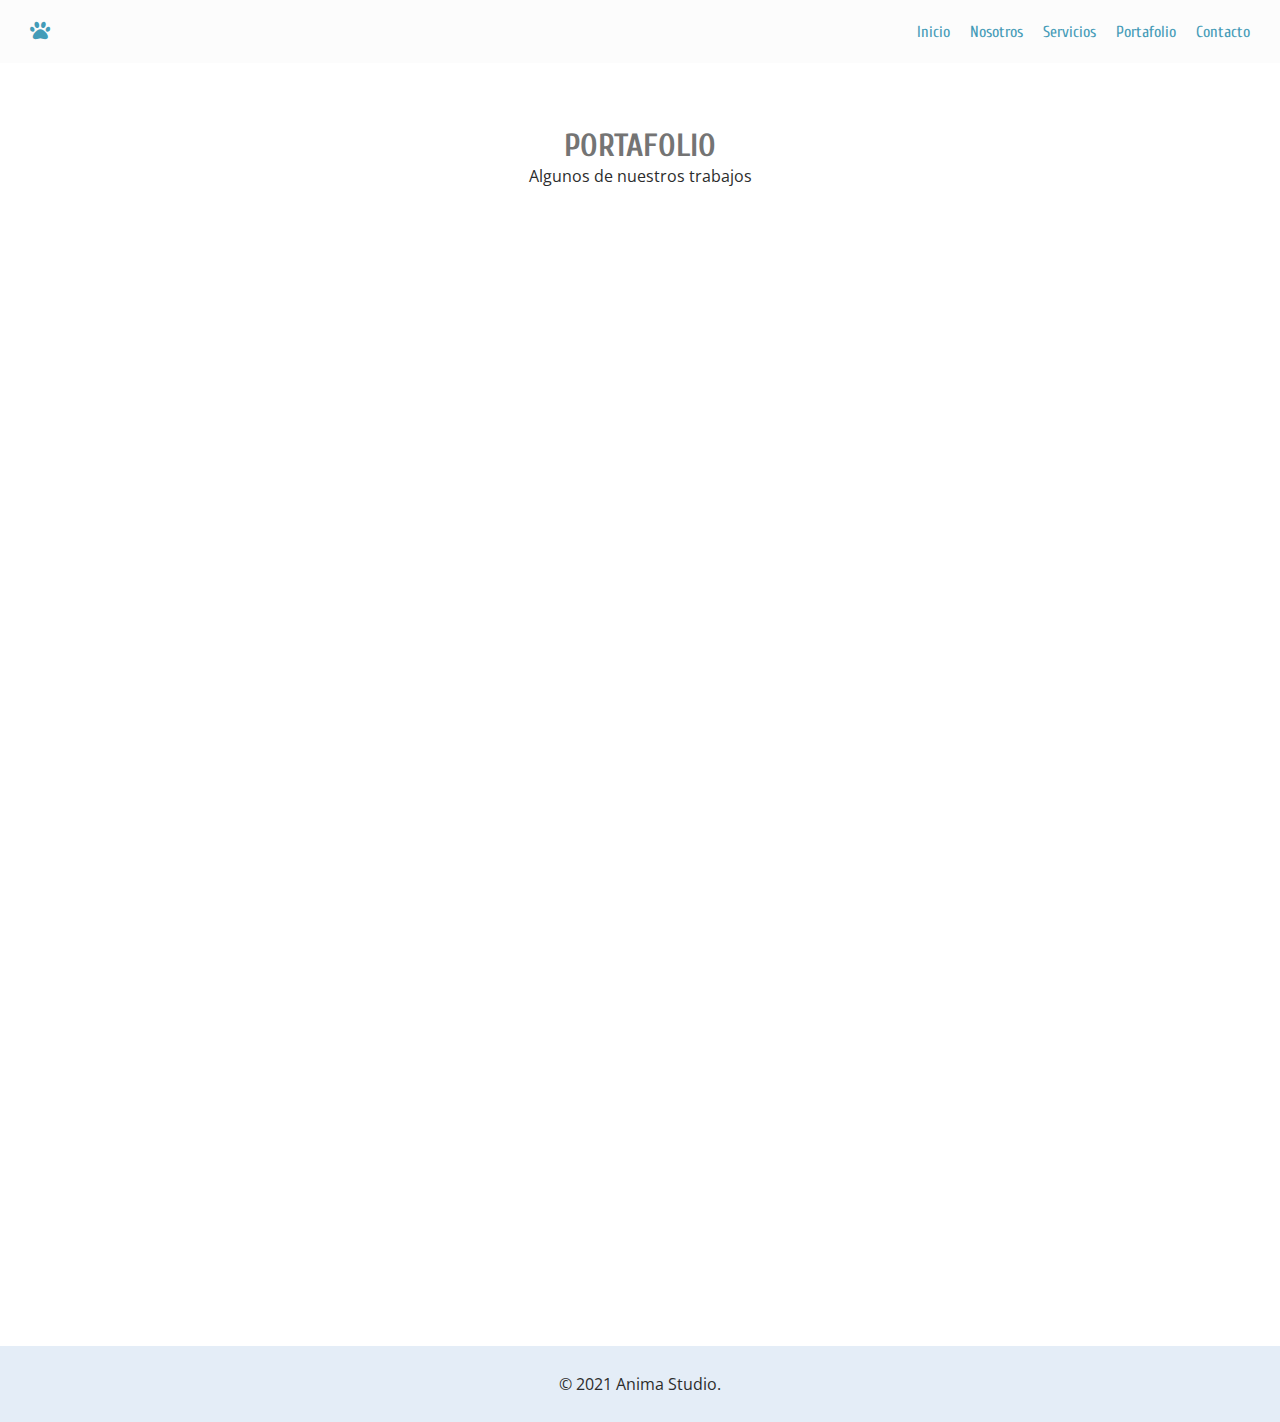
<file: Portafolio.html>
<!DOCTYPE html>
<html lang="en">

<head>
    <meta charset="UTF-8">
    <meta http-equiv="X-UA-Compatible" content="IE=edge">
    <meta name="viewport" content="width=device-width, initial-scale=1.0">
    <link rel="stylesheet" href="css/styles.css">
    <link href="https://fonts.googleapis.com/css2?family=Cuprum:wght@500&family=Open+Sans&family=Staatliches&display=swap" rel="stylesheet">
    <link rel="stylesheet" href="https://cdnjs.cloudflare.com/ajax/libs/font-awesome/5.9.0/css/all.min.css">    
    <title>Portafolio</title>
</head>

<body>
    <header>
        <nav>
            <ul class="menu">
              <li class="logo"><a href="index.html"><i class="fas fa-paw"></i></a></li>
              <li class="item"><a href="index.html">Inicio</a></li>
              <li class="item"><a href="Nosotros.html">Nosotros</a></li>
              <li class="item"><a href="Servicios.html">Servicios</a></li>
              <li class="item"><a href="Portafolio.html">Portafolio</a></li>
              <li class="item"><a href="Contacto.html">Contacto</a></li>
              <li class="toggle"><a href="#"><i class="fas fa-bars"></i></a></li>
            </ul>
          </nav>
    </header>
    <h2 class="titulo-pagina">PORTAFOLIO</h2>
    <p class="subtitulo-pagina">Algunos de nuestros trabajos</p>

    <div class="grid-container">
        <div class="grid-item tall" style="background-image: url('https://images.unsplash.com/photo-1617791116959-f09c8987a947?ixid=MnwxMjA3fDB8MHxwaG90by1wYWdlfHx8fGVufDB8fHx8&ixlib=rb-1.2.1&auto=format&fit=crop&w=1559&q=80')"></div>
        <div class="grid-item" style="
                background-image: url('https://images.unsplash.com/photo-1618172193763-c511deb635ca?ixid=MnwxMjA3fDB8MHxwaG90by1wYWdlfHx8fGVufDB8fHx8&ixlib=rb-1.2.1&auto=format&fit=crop&w=1559&q=80');
              "></div>
      
        <div class="grid-item wide" style="
                background-image: url('https://images.unsplash.com/photo-1618004912476-29818d81ae2e?ixlib=rb-1.2.1&ixid=MnwxMjA3fDB8MHxwaG90by1wYWdlfHx8fGVufDB8fHx8&auto=format&fit=crop&w=659&q=80');
              "></div>
        <div class="grid-item" style="
                background-image: url('https://images.unsplash.com/photo-1618172842918-3eabce30c912?ixid=MnwxMjA3fDB8MHxwaG90by1wYWdlfHx8fGVufDB8fHx8&ixlib=rb-1.2.1&auto=format&fit=crop&w=659&q=80');
              "></div>
        <div class="grid-item" style="
                background-image: url('https://images.unsplash.com/photo-1607296393394-6e25d0fc15cc?ixid=MnwxMjA3fDB8MHxwaG90by1wYWdlfHx8fGVufDB8fHx8&ixlib=rb-1.2.1&auto=format&fit=crop&w=964&q=80');
              "></div>
        <div class="grid-item" style="
                background-image: url('https://images.unsplash.com/photo-1583365978529-042d9f46dccc?ixid=MnwxMjA3fDB8MHxwaG90by1wYWdlfHx8fGVufDB8fHx8&ixlib=rb-1.2.1&auto=format&fit=crop&w=750&q=80');
              "></div>
        <div class="grid-item" style="
                background-image: url('https://images.unsplash.com/photo-1593501590743-ac451d2f6d35?ixid=MnwxMjA3fDB8MHxwaG90by1wYWdlfHx8fGVufDB8fHx8&ixlib=rb-1.2.1&auto=format&fit=crop&w=750&q=80');
              "></div>
        <div class="grid-item" style="background-image: url('https://images.unsplash.com/photo-1518732714860-b62714ce0c59?ixlib=rb-1.2.1&ixid=MnwxMjA3fDB8MHxwaG90by1wYWdlfHx8fGVufDB8fHx8&auto=format&fit=crop&w=750&q=80')"></div>
        <div class="grid-item tall wide" style="
                background-image: url('https://images.unsplash.com/photo-1616266185944-dd37f0a2204f?ixid=MnwxMjA3fDB8MHxwaG90by1wYWdlfHx8fGVufDB8fHx8&ixlib=rb-1.2.1&auto=format&fit=crop&w=1500&q=80');
              "></div>
        <div class="grid-item" style="
                background-image: url('https://images.unsplash.com/photo-1618172193763-c511deb635ca?ixid=MnwxMjA3fDB8MHxwaG90by1wYWdlfHx8fGVufDB8fHx8&ixlib=rb-1.2.1&auto=format&fit=crop&w=1559&q=80');
              "></div>
        <div class="grid-item" style="
                background-image: url('https://images.unsplash.com/photo-1611264327630-8090373c8cef?ixid=MnwxMjA3fDB8MHxwaG90by1wYWdlfHx8fGVufDB8fHx8&ixlib=rb-1.2.1&auto=format&fit=crop&w=282&q=80');
              "></div>
        <div class="grid-item" style="
                background-image: url('https://images.unsplash.com/photo-1618176728882-61e7b2e4b656?ixid=MnwxMjA3fDB8MHxwaG90by1wYWdlfHx8fGVufDB8fHx8&ixlib=rb-1.2.1&auto=format&fit=crop&w=1534&q=80');
              "></div>
        <div class="grid-item" style="
                background-image: url('https://images.unsplash.com/photo-1591454843640-8b81f8dbc382?ixid=MnwxMjA3fDB8MHxwaG90by1wYWdlfHx8fGVufDB8fHx8&ixlib=rb-1.2.1&auto=format&fit=crop&w=500&q=80');
              "></div>
        <div class="grid-item" style="
                background-image: url('https://images.unsplash.com/photo-1597306957805-4cca0752eb31?ixid=MnwxMjA3fDB8MHxwaG90by1wYWdlfHx8fGVufDB8fHx8&ixlib=rb-1.2.1&auto=format&fit=crop&w=750&q=80');
              "></div>
        <div class="grid-item" style="
                background-image: url('https://images.unsplash.com/photo-1618004912476-29818d81ae2e?ixlib=rb-1.2.1&ixid=MnwxMjA3fDB8MHxwaG90by1wYWdlfHx8fGVufDB8fHx8&auto=format&fit=crop&w=659&q=80');
              "></div>
      </div>



    <footer>
        <p>© 2021 Anima Studio.</p>
    </footer>


    <!-- jQuery Menu -->
    <script src="https://cdnjs.cloudflare.com/ajax/libs/jquery/3.4.1/jquery.min.js"></script>
    <script>
        $(function() {
        $(".toggle").on("click", function() {
            if ($(".item").hasClass("active")) {
                $(".item").removeClass("active");
                $(this).find("a").html("<i class='fas fa-bars'></i>");
            } else {
                $(".item").addClass("active");
                $(this).find("a").html("<i class='fas fa-times'></i>");
            }
        });
    });
    </script>



</body>
</htm>
</file>
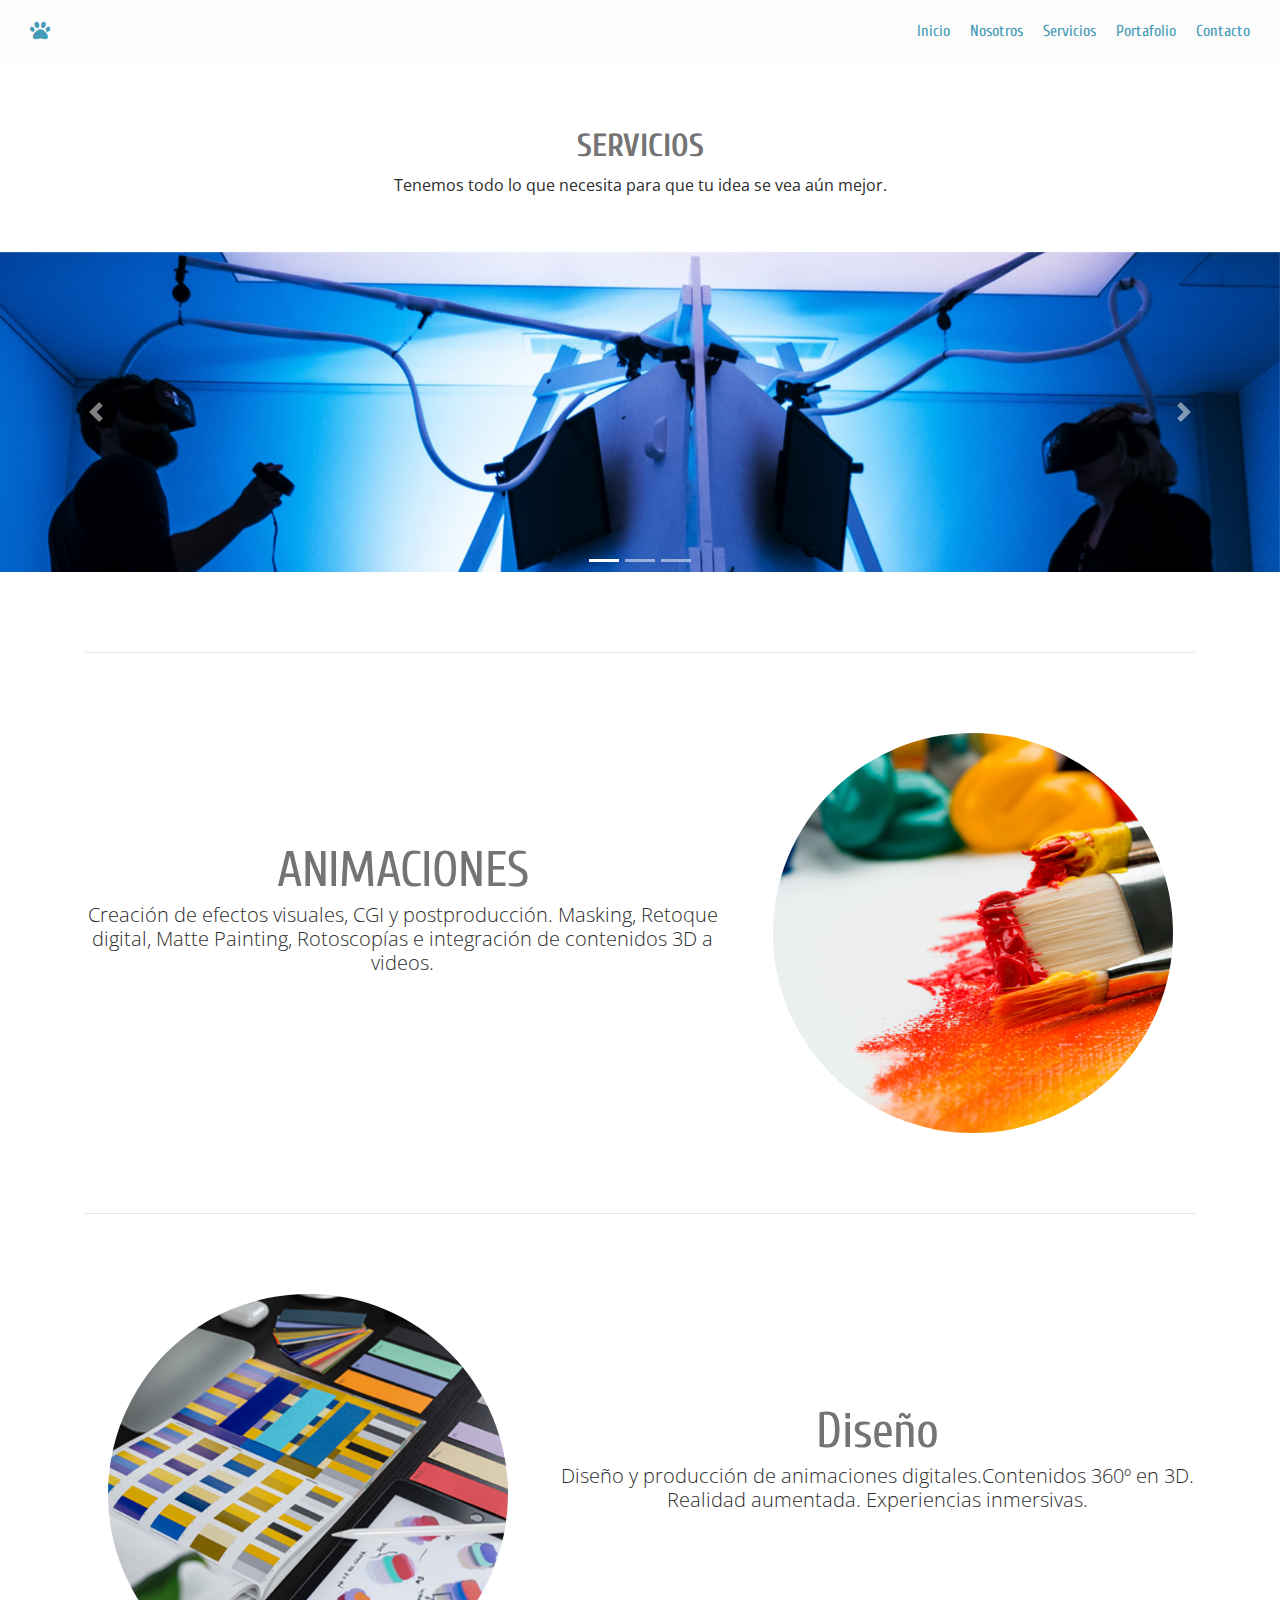
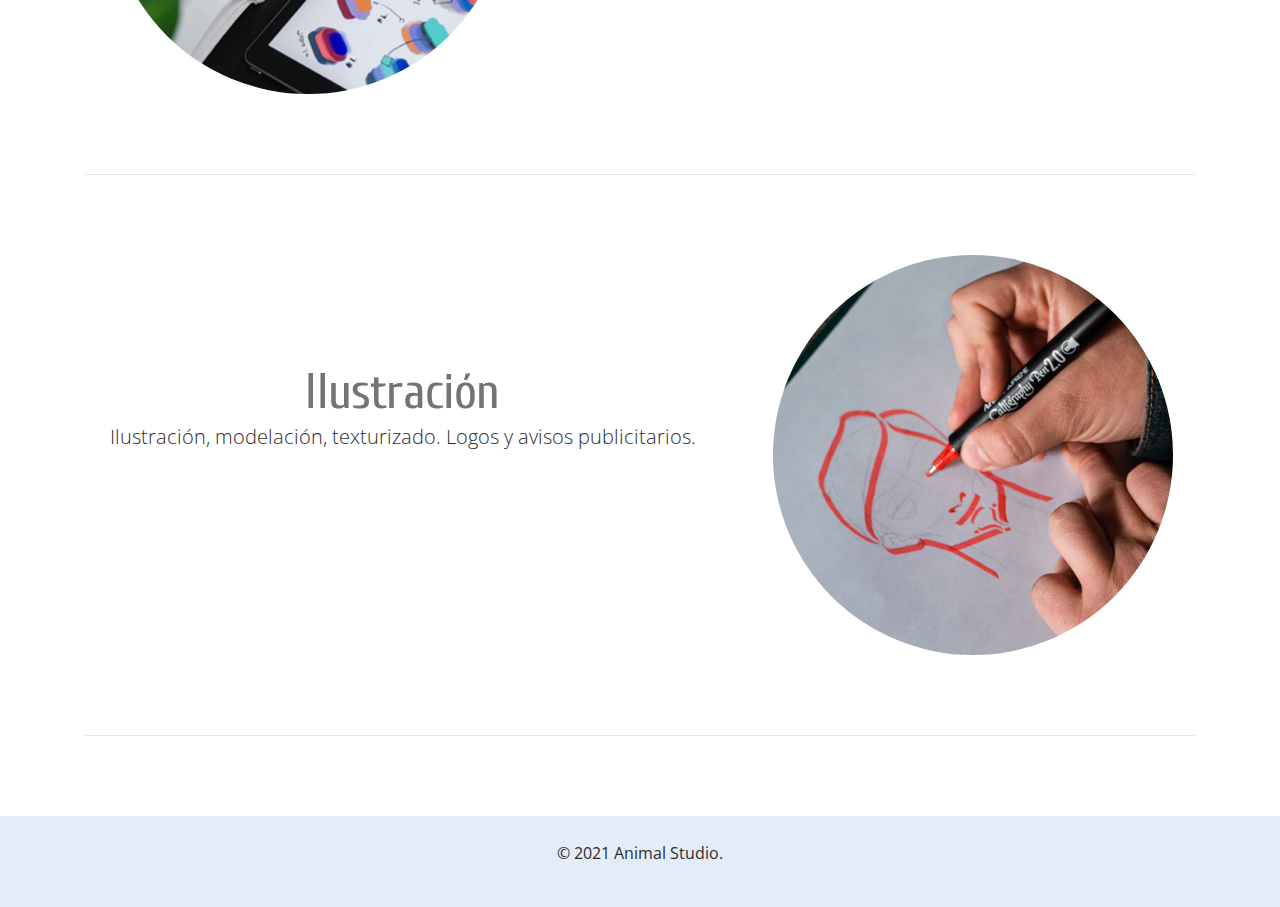
<file: Servicios.html>
<!DOCTYPE html>
<html lang="en">

<head>
    <meta charset="UTF-8">
    <meta http-equiv="X-UA-Compatible" content="IE=edge">
    <meta name="viewport" content="width=device-width, initial-scale=1.0">
    <link rel="stylesheet" href="css/styles.css">
    <link href="https://fonts.googleapis.com/css2?family=Cuprum:wght@500&family=Open+Sans&family=Staatliches&display=swap" rel="stylesheet">
    <link rel="stylesheet" href="https://cdnjs.cloudflare.com/ajax/libs/font-awesome/5.9.0/css/all.min.css">    
    <link rel="stylesheet" href="css/bootstrap.css">
    <link rel="stylesheet" href="css/carousel.css">
    <title>Servicios</title>

</head>

<body>
    <header>
        <nav>
            <ul class="menu">
              <li class="logo"><a href="index.html"><i class="fas fa-paw"></i></a></li>
              <li class="item"><a href="index.html">Inicio</a></li>
              <li class="item"><a href="Nosotros.html">Nosotros</a></li>
              <li class="item"><a href="Servicios.html">Servicios</a></li>
              <li class="item"><a href="Portafolio.html">Portafolio</a></li>
              <li class="item"><a href="Contacto.html">Contacto</a></li>
              <li class="toggle"><a href="#"><i class="fas fa-bars"></i></a></li>
            </ul>
          </nav>
    </header>
    <h2 class="titulo-pagina"> SERVICIOS </h2>
    <p class="subtitulo-pagina">Tenemos todo lo que necesita para que tu idea se vea aún mejor.</p>

<!-- CAROUSEL -->
    <div id="carouselExampleIndicators" class="carousel slide" data-ride="carousel">
        <ol class="carousel-indicators">
          <li data-target="#carouselExampleIndicators" data-slide-to="0" class="active"></li>
          <li data-target="#carouselExampleIndicators" data-slide-to="1"></li>
          <li data-target="#carouselExampleIndicators" data-slide-to="2"></li>
        </ol>
        <div class="carousel-inner">
          <div class="carousel-item active">
            <img src="imagenes/carousel-1.png" class="d-block w-100" alt="estudio-grabacion">
          </div>
          <div class="carousel-item">
            <img src="imagenes/carousel-2.png" class="d-block w-100" alt="estudio-edicion">
          </div>
          <div class="carousel-item">
            <img src="imagenes/carousel-3.png" class="d-block w-100" alt="estudio-fotografia">
          </div>
        </div>
        <a class="carousel-control-prev" href="#carouselExampleIndicators" role="button" data-slide="prev">
          <span class="carousel-control-prev-icon" aria-hidden="true"></span>
          <span class="sr-only">Previous</span>
        </a>
        <a class="carousel-control-next" href="#carouselExampleIndicators" role="button" data-slide="next">
          <span class="carousel-control-next-icon" aria-hidden="true"></span>
          <span class="sr-only">Next</span>
        </a>
      </div>


        <!-- START THE FEATURETTES -->

      <div class="container marketing"> 
        <hr class="featurette-divider">
    
        <div class="row featurette">
          <div class="col-md-7 text-center">
            <h2 class="featurette-heading">ANIMACIONES</h2>
            <p class="lead">Creación de efectos visuales, CGI y postproducción.
              Masking, Retoque digital, Matte Painting, Rotoscopías e integración de contenidos 3D a videos.</p>

        </div>
          <div class="col-md-5 text-center">
              <img class="img-servicios" src="imagenes/500-1.png" alt="">  
          </div>
        </div>
    
        <hr class="featurette-divider">
    
        <div class="row featurette">
          <div class="col-md-7 order-md-2 text-center">
            <h2 class="featurette-heading">Diseño</h2>
            <p class="lead">Diseño y producción de animaciones digitales.Contenidos 360º en 3D.
              Realidad aumentada.
              Experiencias inmersivas.</p>
          </div>
          <div class="col-md-5 order-md-1 text-center">
            <img class="img-servicios"src="imagenes/500-2.png" alt="">  
    
          </div>
        </div>
    
        <hr class="featurette-divider">
    
        <div class="row featurette">
          <div class="col-md-7 text-center">
            <h2 class="featurette-heading">Ilustración</h2>
            <p class="lead">Ilustración, modelación, texturizado. Logos y avisos publicitarios.</p>
 
          </div>
          <div class="col-md-5 text-center">
            <img class="img-servicios" src="imagenes/500-3.png" alt="">  
    
          </div>
        </div>
    
        <hr class="featurette-divider">   
      </div>


    <footer>
        <p>© 2021 Animal Studio.</p>
    </footer>








    <!-- jQuery Menu -->
    <script src="https://cdnjs.cloudflare.com/ajax/libs/jquery/3.4.1/jquery.min.js"></script>
    <script>
        $(function() {
        $(".toggle").on("click", function() {
            if ($(".item").hasClass("active")) {
                $(".item").removeClass("active");
                $(this).find("a").html("<i class='fas fa-bars'></i>");
            } else {
                $(".item").addClass("active");
                $(this).find("a").html("<i class='fas fa-times'></i>");
            }
        });
    });
    </script>

    <!-- Bootstrap -->
    <script src="https://code.jquery.com/jquery-3.5.1.slim.min.js" integrity="sha384-DfXdz2htPH0lsSSs5nCTpuj/zy4C+OGpamoFVy38MVBnE+IbbVYUew+OrCXaRkfj" crossorigin="anonymous"></script>
    <script src="https://cdn.jsdelivr.net/npm/@popperjs/core@2.9.2/dist/umd/popper.min.js" integrity="sha384-IQsoLXl5PILFhosVNubq5LC7Qb9DXgDA9i+tQ8Zj3iwWAwPtgFTxbJ8NT4GN1R8p" crossorigin="anonymous"></script>
    <script src="https://cdn.jsdelivr.net/npm/bootstrap@5.0.0/dist/js/bootstrap.min.js" integrity="sha384-lpyLfhYuitXl2zRZ5Bn2fqnhNAKOAaM/0Kr9laMspuaMiZfGmfwRNFh8HlMy49eQ" crossorigin="anonymous"></script>
</body>
</html>
</file>
<file: css/styles.css>
/*COLORES*/
/*FONTS*/
* {
  -webkit-box-sizing: border-box;
          box-sizing: border-box;
  padding: 0;
  margin: 0;
}

body {
  background: #fff;
}

h1 {
  color: #2b2b2b;
  font-family: Staatliches;
  font-size: 5rem;
  padding-left: 1rem;
  text-align: left;
}

h2 {
  color: #747474;
  font-family: Cuprum;
  font-size: 2rem;
  text-align: left;
}

h3, h4, h5, h6 {
  color: #2c2c2c;
  font-family: Cuprum;
}

p {
  color: #2c2c2c;
  font-family: Open sans;
  font-size: 16px;
  line-height: 1.5rem;
}

a {
  text-decoration: none;
}

/***----------NAVBAR----------***/
header {
  position: -webkit-sticky;
  position: sticky;
  top: 0px;
  z-index: 15;
}

nav {
  background: #fcfcfc;
  font-family: Cuprum;
  padding: 5px 20px;
  opacity: 0.8;
}

ul {
  list-style-type: none;
}

a {
  color: #1384a7;
  text-decoration: none;
}

a:hover {
  text-decoration: underline;
  color: #8cbddf;
}

.logo a:hover {
  text-decoration: none;
}

.menu li {
  font-size: 1rem;
  padding: 15px 5px;
  white-space: nowrap;
}

.logo a, .toggle a {
  font-size: 20px;
}

/* Mobile menu */
.menu {
  display: -webkit-box;
  display: -ms-flexbox;
  display: flex;
  -ms-flex-wrap: wrap;
      flex-wrap: wrap;
  -webkit-box-pack: justify;
      -ms-flex-pack: justify;
          justify-content: space-between;
  -webkit-box-align: center;
      -ms-flex-align: center;
          align-items: center;
}

.toggle {
  -webkit-box-ordinal-group: 2;
      -ms-flex-order: 1;
          order: 1;
}

.item.button {
  -webkit-box-ordinal-group: 3;
      -ms-flex-order: 2;
          order: 2;
}

.item {
  width: 100%;
  text-align: center;
  -webkit-box-ordinal-group: 4;
      -ms-flex-order: 3;
          order: 3;
  display: none;
}

.item.active {
  display: block;
}

/* Tablet menu */
@media all and (min-width: 600px) {
  .menu {
    -webkit-box-pack: center;
        -ms-flex-pack: center;
            justify-content: center;
  }
  .logo {
    -webkit-box-flex: 1;
        -ms-flex: 1;
            flex: 1;
  }
  .toggle {
    -webkit-box-flex: 1;
        -ms-flex: 1;
            flex: 1;
    text-align: right;
    -webkit-box-ordinal-group: 3;
        -ms-flex-order: 2;
            order: 2;
  }
}

/* Desktop menu */
@media all and (min-width: 900px) {
  .item {
    display: block;
    width: auto;
  }
  .toggle {
    display: none;
  }
  .logo {
    -webkit-box-ordinal-group: 1;
        -ms-flex-order: 0;
            order: 0;
  }
  .item {
    -webkit-box-ordinal-group: 2;
        -ms-flex-order: 1;
            order: 1;
  }
  .menu li {
    padding: 15px 10px;
  }
}

/***---------SECCION 1---------***/
.Seccion1__row {
  height: 100vh;
  background: url(https://images.unsplash.com/photo-1516638022313-53fa45a84c7f?ixid=MXwxMjA3fDB8MHxwaG90by1wYWdlfHx8fGVufDB8fHw%3D&ixlib=rb-1.2.1&auto=format&fit=crop&w=1500&q=80);
  background-size: cover;
  background-position: center;
  background-repeat: no-repeat;
}

/***---------SECCION 2---------***/
.Seccion2__row {
  padding: 5% 10%;
  display: -webkit-box;
  display: -ms-flexbox;
  display: flex;
}

.Seccion2__row__column1 {
  padding: 2em 1em;
  text-align: center;
  width: calc(50% - 10px);
  margin-right: 20px;
}

.Seccion2__row__column1--img {
  border-radius: 2px;
  width: 30vw;
  margin: 2%;
}

.Seccion2__row__column1--img:hover {
  opacity: 0.8;
  -webkit-filter: grayscale(0.1);
          filter: grayscale(0.1);
}

.Seccion2__row__column2 {
  padding: 2em 1em;
  text-align: center;
  width: calc(50% - 10px);
}

/*Media queries*/
@media screen and (max-width: 1000px) {
  .Seccion2__row {
    padding: 5% 10%;
    -webkit-box-orient: vertical;
    -webkit-box-direction: normal;
        -ms-flex-direction: column;
            flex-direction: column;
  }
  .Seccion2__row__column1,
  .Seccion2__row__column2 {
    width: 100%;
  }
  .Seccion2__row__column1--img {
    width: 95%;
    margin: 2%;
  }
}

/***---------SECCION 3---------***/
#Seccion3 {
  text-align: center;
  background-color: #b8c6db;
  background-image: -webkit-gradient(linear, left top, right top, from(#b8c6db), color-stop(74%, #f5f7fa));
  background-image: linear-gradient(90deg, #b8c6db 0%, #f5f7fa 74%);
  padding: 5%;
}

.Seccion3__row {
  width: 100%;
}

.Seccion3__row--Frase {
  font-size: 2.5rem;
  text-align: center;
  padding-top: 2rem;
  margin-bottom: 0;
}

.Seccion3__row--Autor {
  font-size: 1rem;
  text-align: center;
  margin-top: 2rem;
}

/***---------SECCION 4---------***/
#Seccion4 {
  padding: 5% 15%;
  display: -webkit-box;
  display: -ms-flexbox;
  display: flex;
}

.Seccion4__column1 {
  padding: 3em 1em;
  text-align: center;
  width: calc(50% - 10px);
  margin-right: 20px;
}

.Seccion4__column1--titulo {
  padding-top: 4.5rem;
}

.Seccion4__column2 {
  padding: 3em 1em;
  text-align: center;
  width: calc(50% - 10px);
}

.Seccion4__column2--gif {
  width: 250px;
  -webkit-animation: animaWidth 3s infinite ease alternate;
          animation: animaWidth 3s infinite ease alternate;
}

@-webkit-keyframes animaWidth {
  from {
    opacity: 0;
    -webkit-filter: saturate(1);
            filter: saturate(1);
  }
  to {
    opacity: 1;
    -webkit-filter: saturate(4);
            filter: saturate(4);
  }
}

@keyframes animaWidth {
  from {
    opacity: 0;
    -webkit-filter: saturate(1);
            filter: saturate(1);
  }
  to {
    opacity: 1;
    -webkit-filter: saturate(4);
            filter: saturate(4);
  }
}

/*Media queries*/
@media screen and (max-width: 1000px) {
  #Seccion4 {
    padding: 5% 10%;
    -webkit-box-orient: vertical;
    -webkit-box-direction: normal;
        -ms-flex-direction: column;
            flex-direction: column;
  }
  .Seccion4__column1,
  .Seccion4__column2 {
    width: 100%;
  }
}

/***---------SECCION 5---------***/
#Seccion5 {
  padding: 3% 12%;
  display: -webkit-box;
  display: -ms-flexbox;
  display: flex;
  background-color: #b8c6db;
  background-image: linear-gradient(315deg, #b8c6db 0%, #f5f7fa 74%);
}

.Seccion5__column1 {
  padding: 3em 1em;
  text-align: center;
  width: calc(30% - 20px);
}

.Seccion5__column1--img {
  width: 86%;
}

.Seccion5__column2 {
  padding: 3em 1em;
  text-align: center;
  width: 70%;
}

/*Media queries*/
@media screen and (max-width: 1000px) {
  #Seccion5 {
    padding: 3% 12%;
    -webkit-box-orient: vertical;
    -webkit-box-direction: normal;
        -ms-flex-direction: column;
            flex-direction: column;
  }
  .Seccion5__column1,
  .Seccion5__column2 {
    width: 100%;
  }
  .Seccion5__column1--img {
    width: 200px;
  }
}

/***---------SECCION 6---------***/
#Seccion6 {
  padding: 5% 20% 8%;
  display: -webkit-box;
  display: -ms-flexbox;
  display: flex;
  text-align: center;
}

.Seccion6__columna {
  width: 33.3333%;
}

.Seccion6__columna--icono {
  font-size: 40px;
  padding: 5%;
  color: #3e9dc9;
}

.Seccion6__columna--icono:hover {
  font-size: 50px;
  -webkit-transform: rotate(5deg);
          transform: rotate(5deg);
  padding: 5%;
  color: #68d3ce;
}

/*Media queries*/
@media screen and (max-width: 1000px) {
  #Seccion6 {
    padding: 5% 20%;
    -webkit-box-orient: vertical;
    -webkit-box-direction: normal;
        -ms-flex-direction: column;
            flex-direction: column;
  }
  .Seccion6__columna {
    width: 100%;
    padding: 5%;
  }
}

/*Bottones Home*/
.myButton {
  -webkit-box-shadow: 0px 10px 14px -7px #276873;
          box-shadow: 0px 10px 14px -7px #276873;
  background: -webkit-gradient(linear, left top, left bottom, color-stop(5%, #599bb3), to(#408c99));
  background: linear-gradient(to bottom, #599bb3 5%, #408c99 100%);
  background-color: #599bb3;
  border-radius: 10px;
  display: inline-block;
  cursor: pointer;
  color: #ffffff;
  font-family: Open Sans;
  font-size: 1rem;
  margin-top: 20px;
  padding: 7px 28px;
  text-decoration: none;
  text-shadow: 0px 1px 0px #3d768a;
}

.myButton:hover {
  background: -webkit-gradient(linear, left top, left bottom, color-stop(5%, #60d0e4), to(#599bb3));
  background: linear-gradient(to bottom, #60d0e4 5%, #599bb3 100%);
  background-color: #58c8db;
  color: #ffffff;
  text-decoration: none;
}

.myButton:active {
  position: relative;
  top: 1px;
}

/***---------FOOTER---------***/
footer {
  text-align: center;
  background-color: #e4edf7;
  width: 100%;
  padding: 2%;
}

.ic {
  font-size: 30px;
  margin-top: 30px;
  margin-bottom: 30px;
  padding: 0px 5px;
  color: #77779b;
}

.ic:hover {
  color: #00ddc0;
  -webkit-transform: scale(1.3);
          transform: scale(1.3);
}

/*Media queries*/
@media screen and (max-width: 1000px) {
  footer {
    padding: 15% 15%;
  }
}

/*-------TITULO-----------*/
.titulo-pagina {
  color: #747474;
  text-align: center;
  font-family: Cuprum;
  padding: 5% 15% 0% 15%;
}

.subtitulo-pagina {
  color: #2c2c2c;
  font-family: Open sans;
  line-height: 1.5rem;
  text-align: center;
  padding-bottom: 3%;
}

/*----Seccion 5----*/
#equipo1 {
  margin-top: 5px;
  padding: 3% 12%;
  display: -webkit-box;
  display: -ms-flexbox;
  display: flex;
  background-color: #b8c6db;
  background-image: linear-gradient(315deg, #b8c6db 0%, #f5f7fa 74%);
}

#equipo2 {
  margin-top: 5px;
  padding: 3% 12%;
  display: -webkit-box;
  display: -ms-flexbox;
  display: flex;
  background-color: #d9e4f5;
  background-image: linear-gradient(315deg, #d9e4f5 0%, #f5e3e6 74%);
}

#equipo3 {
  margin-top: 5px;
  padding: 3% 12%;
  display: -webkit-box;
  display: -ms-flexbox;
  display: flex;
  background-color: #f9d29d;
  background-image: linear-gradient(315deg, #f9d29d 0%, #ffd8cb 74%);
}

.column {
  padding: 3em 1em;
  text-align: center;
}

.c6 {
  width: calc(30% - 20px);
}

.c7 {
  width: 70%;
}

.img-4 {
  width: 86%;
}

@media (max-width: 800px) {
  .flex-container {
    -webkit-box-orient: vertical;
    -webkit-box-direction: normal;
        -ms-flex-direction: column;
            flex-direction: column;
  }
}

#awards {
  padding: 7% 15%;
  text-align: center;
  font-family: Cuprum;
}

table {
  font-family: Cuprum;
  font-size: 1rem;
  padding: 0px 35%;
}

th, td {
  border-bottom: 1px solid #ddd;
}

tr:hover {
  background-color: #f5f5f5;
}

/*----Footer----*/
footer {
  background-color: #fcfcfc;
  padding: 10px 7px;
  text-align: center;
}

/***---------SECCION 6---------***/
#seccion6 {
  padding: 5% 20% 8%;
  display: -webkit-box;
  display: -ms-flexbox;
  display: flex;
  text-align: center;
}

.icn {
  font-size: 40px;
  padding: 5%;
  color: #3e9dc9;
}

.icn:hover {
  font-size: 50px;
  -webkit-transform: rotate(5deg);
          transform: rotate(5deg);
  padding: 5%;
  color: #68d3ce;
}

.columna {
  width: 33.3333%;
}

/* CAROUSEL */
.img-servicios {
  width: 400px;
  border-radius: 50%;
  text-align: center;
}

@media (max-width: 900px) {
  .img-servicios {
    width: 200px;
    border-radius: 50%;
  }
}

/*----Footer----*/
footer {
  background-color: #fcfcfc;
  padding: 10px 7px;
  text-align: center;
}

/*----grid----*/
.grid-container {
  display: -ms-grid;
  display: grid;
  -ms-grid-columns: (minmax(250px, 1fr))[auto-fill];
      grid-template-columns: repeat(auto-fill, minmax(250px, 1fr));
  grid-auto-rows: minmax(200px, auto);
  gap: 20px;
  padding: 20px;
  grid-auto-flow: dense;
}

.grid-item {
  display: -webkit-box;
  display: -ms-flexbox;
  display: flex;
  -webkit-box-align: center;
      -ms-flex-align: center;
          align-items: center;
  -webkit-box-pack: center;
      -ms-flex-pack: center;
          justify-content: center;
  border-radius: 0px;
  -webkit-transition: -webkit-transform 0.3s ease-in-out;
  transition: -webkit-transform 0.3s ease-in-out;
  transition: transform 0.3s ease-in-out;
  transition: transform 0.3s ease-in-out, -webkit-transform 0.3s ease-in-out;
  background-size: cover;
  background-position: center;
  background-repeat: no-repeat;
}

.grid-item:hover {
  -webkit-filter: opacity(0.9);
          filter: opacity(0.9);
  -webkit-transform: scale(1.03);
          transform: scale(1.03);
}

@media (min-width: 600px) {
  .wide {
    grid-column: span 2;
  }
  .tall {
    grid-row: span 2;
  }
}

/*-------TITULO-----------*/
.titulo-pagina {
  color: #747474;
  text-align: center;
  font-family: Cuprum;
  font-weight: bold;
  padding: 5% 15% 0% 15%;
}

.subtitulo-pagina {
  color: #2c2c2c;
  font-family: Open sans;
  line-height: 1.5rem;
  text-align: center;
  padding-bottom: 3%;
}

#contact {
  padding: 5% 25%;
}

.form-control {
  display: block;
  width: 100%;
  height: calc(1.5em + 1rem);
  padding: 0.375rem 0.75rem;
  font-size: 1rem;
  font-weight: 400;
  line-height: 1.5;
  color: #495057;
  background-color: #fff;
  background-clip: padding-box;
  border: 0.125rem solid #ced4da;
  border-radius: 0.5rem;
  -webkit-transition: border-color 0.15s ease-in-out, -webkit-box-shadow 0.15s ease-in-out;
  transition: border-color 0.15s ease-in-out, -webkit-box-shadow 0.15s ease-in-out;
  transition: border-color 0.15s ease-in-out, box-shadow 0.15s ease-in-out;
  transition: border-color 0.15s ease-in-out, box-shadow 0.15s ease-in-out, -webkit-box-shadow 0.15s ease-in-out;
}

@media (prefers-reduced-motion: reduce) {
  .form-control {
    -webkit-transition: none;
    transition: none;
  }
}

.form-control::-ms-expand {
  background-color: transparent;
  border: 0;
}

.form-control:-moz-focusring {
  color: transparent;
  text-shadow: 0 0 0 #495057;
}

.form-control:focus {
  color: #495057;
  background-color: #fff;
  border-color: #6bebd1;
  outline: 0;
  -webkit-box-shadow: 0 0 0 0.2rem rgba(26, 188, 156, 0.25);
          box-shadow: 0 0 0 0.2rem rgba(26, 188, 156, 0.25);
}

.form-control:-ms-input-placeholder {
  color: #6c757d;
  opacity: 1;
}

.form-control::-webkit-input-placeholder {
  color: #6c757d;
  opacity: 1;
}

.form-control::-ms-input-placeholder {
  color: #6c757d;
  opacity: 1;
}

.form-control::placeholder {
  color: #6c757d;
  opacity: 1;
}

.form-control:disabled, .form-control[readonly] {
  background-color: #e9ecef;
  opacity: 1;
}

input[type=date].form-control,
input[type=time].form-control,
input[type=datetime-local].form-control,
input[type=month].form-control {
  -webkit-appearance: none;
  -moz-appearance: none;
  appearance: none;
}

select.form-control:focus::-ms-value {
  color: #495057;
  background-color: #fff;
}

.form-control-file,
.form-control-range {
  display: block;
  width: 100%;
}

.col-form-label {
  padding-top: 0.5rem;
  padding-bottom: 0.5rem;
  margin-bottom: 0;
  font-size: inherit;
  line-height: 1.5;
}

.col-form-label-lg {
  padding-top: 0.625rem;
  padding-bottom: 0.625rem;
  font-size: 1.25rem;
  line-height: 1.5;
}

.col-form-label-sm {
  padding-top: 0.375rem;
  padding-bottom: 0.375rem;
  font-size: 0.875rem;
  line-height: 1.5;
}

.form-control-plaintext {
  display: block;
  width: 100%;
  padding: 0.375rem 0;
  margin-bottom: 0;
  font-size: 1rem;
  line-height: 1.5;
  color: #212529;
  background-color: transparent;
  border: solid transparent;
  border-width: 0.125rem 0;
}

.form-control-plaintext.form-control-sm, .form-control-plaintext.form-control-lg {
  padding-right: 0;
  padding-left: 0;
}

.form-control-sm {
  height: calc(1.5em + 0.75rem);
  padding: 0.25rem 0.5rem;
  font-size: 0.875rem;
  line-height: 1.5;
  border-radius: 0.25rem;
}

.form-control-lg {
  height: calc(1.5em + 1.25rem);
  padding: 0.5rem 1rem;
  font-size: 1.25rem;
  line-height: 1.5;
  border-radius: 0.75rem;
}

select.form-control[size], select.form-control[multiple] {
  height: auto;
}

textarea.form-control {
  height: auto;
}

.form-group {
  margin-bottom: 1rem;
}

.form-text {
  display: block;
  margin-top: 0.25rem;
}

.form-row {
  display: -webkit-box;
  display: -ms-flexbox;
  display: flex;
  -ms-flex-wrap: wrap;
      flex-wrap: wrap;
  margin-right: -5px;
  margin-left: -5px;
}

.form-row > .col,
.form-row > [class*=col-] {
  padding-right: 5px;
  padding-left: 5px;
}

.form-check {
  position: relative;
  display: block;
  padding-left: 1.25rem;
}

.form-check-input {
  position: absolute;
  margin-top: 0.3rem;
  margin-left: -1.25rem;
}

.form-check-input[disabled] ~ .form-check-label, .form-check-input:disabled ~ .form-check-label {
  color: #6c757d;
}

.form-check-label {
  margin-bottom: 0;
}

.form-check-inline {
  display: -webkit-inline-box;
  display: -ms-inline-flexbox;
  display: inline-flex;
  -webkit-box-align: center;
      -ms-flex-align: center;
          align-items: center;
  padding-left: 0;
  margin-right: 0.75rem;
}

.form-check-inline .form-check-input {
  position: static;
  margin-top: 0;
  margin-right: 0.3125rem;
  margin-left: 0;
}

.valid-feedback {
  display: none;
  width: 100%;
  margin-top: 0.25rem;
  font-size: 80%;
  color: #28a745;
}

.valid-tooltip {
  position: absolute;
  top: 100%;
  left: 0;
  z-index: 5;
  display: none;
  max-width: 100%;
  padding: 0.25rem 0.5rem;
  margin-top: 0.1rem;
  font-size: 0.875rem;
  line-height: 1.5;
  color: #fff;
  background-color: rgba(40, 167, 69, 0.9);
  border-radius: 0.5rem;
}

.was-validated :valid ~ .valid-feedback,
.was-validated :valid ~ .valid-tooltip,
.is-valid ~ .valid-feedback,
.is-valid ~ .valid-tooltip {
  display: block;
}

.was-validated .form-control:valid, .form-control.is-valid {
  border-color: #28a745;
  padding-right: calc(1.5em + 0.75rem);
  background-image: url("data:image/svg+xml,%3csvg xmlns='http://www.w3.org/2000/svg' width='8' height='8' viewBox='0 0 8 8'%3e%3cpath fill='%2328a745' d='M2.3 6.73L.6 4.53c-.4-1.04.46-1.4 1.1-.8l1.1 1.4 3.4-3.8c.6-.63 1.6-.27 1.2.7l-4 4.6c-.43.5-.8.4-1.1.1z'/%3e%3c/svg%3e");
  background-repeat: no-repeat;
  background-position: right calc(0.375em + 0.1875rem) center;
  background-size: calc(0.75em + 0.375rem) calc(0.75em + 0.375rem);
}

.was-validated .form-control:valid:focus, .form-control.is-valid:focus {
  border-color: #28a745;
  -webkit-box-shadow: 0 0 0 0.2rem rgba(40, 167, 69, 0.25);
          box-shadow: 0 0 0 0.2rem rgba(40, 167, 69, 0.25);
}

.was-validated textarea.form-control:valid, textarea.form-control.is-valid {
  padding-right: calc(1.5em + 0.75rem);
  background-position: top calc(0.375em + 0.1875rem) right calc(0.375em + 0.1875rem);
}

.was-validated .custom-select:valid, .custom-select.is-valid {
  border-color: #28a745;
  padding-right: calc(0.75em + 2.3125rem);
  background: url("data:image/svg+xml,%3csvg xmlns='http://www.w3.org/2000/svg' width='4' height='5' viewBox='0 0 4 5'%3e%3cpath fill='%23343a40' d='M2 0L0 2h4zm0 5L0 3h4z'/%3e%3c/svg%3e") no-repeat right 0.75rem center/8px 10px, url("data:image/svg+xml,%3csvg xmlns='http://www.w3.org/2000/svg' width='8' height='8' viewBox='0 0 8 8'%3e%3cpath fill='%2328a745' d='M2.3 6.73L.6 4.53c-.4-1.04.46-1.4 1.1-.8l1.1 1.4 3.4-3.8c.6-.63 1.6-.27 1.2.7l-4 4.6c-.43.5-.8.4-1.1.1z'/%3e%3c/svg%3e") #fff no-repeat center right 1.75rem/calc(0.75em + 0.375rem) calc(0.75em + 0.375rem);
}

.was-validated .custom-select:valid:focus, .custom-select.is-valid:focus {
  border-color: #28a745;
  -webkit-box-shadow: 0 0 0 0.2rem rgba(40, 167, 69, 0.25);
          box-shadow: 0 0 0 0.2rem rgba(40, 167, 69, 0.25);
}

.was-validated .form-check-input:valid ~ .form-check-label, .form-check-input.is-valid ~ .form-check-label {
  color: #28a745;
}

.was-validated .form-check-input:valid ~ .valid-feedback,
.was-validated .form-check-input:valid ~ .valid-tooltip, .form-check-input.is-valid ~ .valid-feedback,
.form-check-input.is-valid ~ .valid-tooltip {
  display: block;
}

.was-validated .custom-control-input:valid ~ .custom-control-label, .custom-control-input.is-valid ~ .custom-control-label {
  color: #28a745;
}

.was-validated .custom-control-input:valid ~ .custom-control-label::before, .custom-control-input.is-valid ~ .custom-control-label::before {
  border-color: #28a745;
}

.was-validated .custom-control-input:valid:checked ~ .custom-control-label::before, .custom-control-input.is-valid:checked ~ .custom-control-label::before {
  border-color: #34ce57;
  background-color: #34ce57;
}

.was-validated .custom-control-input:valid:focus ~ .custom-control-label::before, .custom-control-input.is-valid:focus ~ .custom-control-label::before {
  -webkit-box-shadow: 0 0 0 0.2rem rgba(40, 167, 69, 0.25);
          box-shadow: 0 0 0 0.2rem rgba(40, 167, 69, 0.25);
}

.was-validated .custom-control-input:valid:focus:not(:checked) ~ .custom-control-label::before, .custom-control-input.is-valid:focus:not(:checked) ~ .custom-control-label::before {
  border-color: #28a745;
}

.was-validated .custom-file-input:valid ~ .custom-file-label, .custom-file-input.is-valid ~ .custom-file-label {
  border-color: #28a745;
}

.was-validated .custom-file-input:valid:focus ~ .custom-file-label, .custom-file-input.is-valid:focus ~ .custom-file-label {
  border-color: #28a745;
  -webkit-box-shadow: 0 0 0 0.2rem rgba(40, 167, 69, 0.25);
          box-shadow: 0 0 0 0.2rem rgba(40, 167, 69, 0.25);
}

.invalid-feedback {
  display: none;
  width: 100%;
  margin-top: 0.25rem;
  font-size: 80%;
  color: #dc3545;
}

.invalid-tooltip {
  position: absolute;
  top: 100%;
  left: 0;
  z-index: 5;
  display: none;
  max-width: 100%;
  padding: 0.25rem 0.5rem;
  margin-top: 0.1rem;
  font-size: 0.875rem;
  line-height: 1.5;
  color: #fff;
  background-color: rgba(220, 53, 69, 0.9);
  border-radius: 0.5rem;
}

.was-validated :invalid ~ .invalid-feedback,
.was-validated :invalid ~ .invalid-tooltip,
.is-invalid ~ .invalid-feedback,
.is-invalid ~ .invalid-tooltip {
  display: block;
}

.was-validated .form-control:invalid, .form-control.is-invalid {
  border-color: #dc3545;
  padding-right: calc(1.5em + 0.75rem);
  background-image: url("data:image/svg+xml,%3csvg xmlns='http://www.w3.org/2000/svg' width='12' height='12' fill='none' stroke='%23dc3545' viewBox='0 0 12 12'%3e%3ccircle cx='6' cy='6' r='4.5'/%3e%3cpath stroke-linejoin='round' d='M5.8 3.6h.4L6 6.5z'/%3e%3ccircle cx='6' cy='8.2' r='.6' fill='%23dc3545' stroke='none'/%3e%3c/svg%3e");
  background-repeat: no-repeat;
  background-position: right calc(0.375em + 0.1875rem) center;
  background-size: calc(0.75em + 0.375rem) calc(0.75em + 0.375rem);
}

.was-validated .form-control:invalid:focus, .form-control.is-invalid:focus {
  border-color: #dc3545;
  -webkit-box-shadow: 0 0 0 0.2rem rgba(220, 53, 69, 0.25);
          box-shadow: 0 0 0 0.2rem rgba(220, 53, 69, 0.25);
}

.was-validated textarea.form-control:invalid, textarea.form-control.is-invalid {
  padding-right: calc(1.5em + 0.75rem);
  background-position: top calc(0.375em + 0.1875rem) right calc(0.375em + 0.1875rem);
}

.was-validated .custom-select:invalid, .custom-select.is-invalid {
  border-color: #dc3545;
  padding-right: calc(0.75em + 2.3125rem);
  background: url("data:image/svg+xml,%3csvg xmlns='http://www.w3.org/2000/svg' width='4' height='5' viewBox='0 0 4 5'%3e%3cpath fill='%23343a40' d='M2 0L0 2h4zm0 5L0 3h4z'/%3e%3c/svg%3e") no-repeat right 0.75rem center/8px 10px, url("data:image/svg+xml,%3csvg xmlns='http://www.w3.org/2000/svg' width='12' height='12' fill='none' stroke='%23dc3545' viewBox='0 0 12 12'%3e%3ccircle cx='6' cy='6' r='4.5'/%3e%3cpath stroke-linejoin='round' d='M5.8 3.6h.4L6 6.5z'/%3e%3ccircle cx='6' cy='8.2' r='.6' fill='%23dc3545' stroke='none'/%3e%3c/svg%3e") #fff no-repeat center right 1.75rem/calc(0.75em + 0.375rem) calc(0.75em + 0.375rem);
}

.was-validated .custom-select:invalid:focus, .custom-select.is-invalid:focus {
  border-color: #dc3545;
  -webkit-box-shadow: 0 0 0 0.2rem rgba(220, 53, 69, 0.25);
          box-shadow: 0 0 0 0.2rem rgba(220, 53, 69, 0.25);
}

.was-validated .form-check-input:invalid ~ .form-check-label, .form-check-input.is-invalid ~ .form-check-label {
  color: #dc3545;
}

.was-validated .form-check-input:invalid ~ .invalid-feedback,
.was-validated .form-check-input:invalid ~ .invalid-tooltip, .form-check-input.is-invalid ~ .invalid-feedback,
.form-check-input.is-invalid ~ .invalid-tooltip {
  display: block;
}

.was-validated .custom-control-input:invalid ~ .custom-control-label, .custom-control-input.is-invalid ~ .custom-control-label {
  color: #dc3545;
}

.was-validated .custom-control-input:invalid ~ .custom-control-label::before, .custom-control-input.is-invalid ~ .custom-control-label::before {
  border-color: #dc3545;
}

.was-validated .custom-control-input:invalid:checked ~ .custom-control-label::before, .custom-control-input.is-invalid:checked ~ .custom-control-label::before {
  border-color: #e4606d;
  background-color: #e4606d;
}

.was-validated .custom-control-input:invalid:focus ~ .custom-control-label::before, .custom-control-input.is-invalid:focus ~ .custom-control-label::before {
  -webkit-box-shadow: 0 0 0 0.2rem rgba(220, 53, 69, 0.25);
          box-shadow: 0 0 0 0.2rem rgba(220, 53, 69, 0.25);
}

.was-validated .custom-control-input:invalid:focus:not(:checked) ~ .custom-control-label::before, .custom-control-input.is-invalid:focus:not(:checked) ~ .custom-control-label::before {
  border-color: #dc3545;
}

.was-validated .custom-file-input:invalid ~ .custom-file-label, .custom-file-input.is-invalid ~ .custom-file-label {
  border-color: #dc3545;
}

.was-validated .custom-file-input:invalid:focus ~ .custom-file-label, .custom-file-input.is-invalid:focus ~ .custom-file-label {
  border-color: #dc3545;
  -webkit-box-shadow: 0 0 0 0.2rem rgba(220, 53, 69, 0.25);
          box-shadow: 0 0 0 0.2rem rgba(220, 53, 69, 0.25);
}

.form-inline {
  display: -webkit-box;
  display: -ms-flexbox;
  display: flex;
  -webkit-box-orient: horizontal;
  -webkit-box-direction: normal;
      -ms-flex-flow: row wrap;
          flex-flow: row wrap;
  -webkit-box-align: center;
      -ms-flex-align: center;
          align-items: center;
}

.form-inline .form-check {
  width: 100%;
}

@media (min-width: 576px) {
  .form-inline label {
    display: -webkit-box;
    display: -ms-flexbox;
    display: flex;
    -webkit-box-align: center;
        -ms-flex-align: center;
            align-items: center;
    -webkit-box-pack: center;
        -ms-flex-pack: center;
            justify-content: center;
    margin-bottom: 0;
  }
  .form-inline .form-group {
    display: -webkit-box;
    display: -ms-flexbox;
    display: flex;
    -webkit-box-flex: 0;
        -ms-flex: 0 0 auto;
            flex: 0 0 auto;
    -webkit-box-orient: horizontal;
    -webkit-box-direction: normal;
        -ms-flex-flow: row wrap;
            flex-flow: row wrap;
    -webkit-box-align: center;
        -ms-flex-align: center;
            align-items: center;
    margin-bottom: 0;
  }
  .form-inline .form-control {
    display: inline-block;
    width: auto;
    vertical-align: middle;
  }
  .form-inline .form-control-plaintext {
    display: inline-block;
  }
  .form-inline .input-group,
  .form-inline .custom-select {
    width: auto;
  }
  .form-inline .form-check {
    display: -webkit-box;
    display: -ms-flexbox;
    display: flex;
    -webkit-box-align: center;
        -ms-flex-align: center;
            align-items: center;
    -webkit-box-pack: center;
        -ms-flex-pack: center;
            justify-content: center;
    width: auto;
    padding-left: 0;
  }
  .form-inline .form-check-input {
    position: relative;
    -ms-flex-negative: 0;
        flex-shrink: 0;
    margin-top: 0;
    margin-right: 0.25rem;
    margin-left: 0;
  }
  .form-inline .custom-control {
    -webkit-box-align: center;
        -ms-flex-align: center;
            align-items: center;
    -webkit-box-pack: center;
        -ms-flex-pack: center;
            justify-content: center;
  }
  .form-inline .custom-control-label {
    margin-bottom: 0;
  }
}

.btn {
  display: inline-block;
  font-weight: 400;
  color: #212529;
  text-align: center;
  vertical-align: middle;
  -webkit-user-select: none;
  -moz-user-select: none;
  -ms-user-select: none;
  user-select: none;
  background-color: transparent;
  border: 0.125rem solid transparent;
  padding: 0.375rem 0.75rem;
  font-size: 1rem;
  line-height: 1.5;
  border-radius: 0.5rem;
  -webkit-transition: color 0.15s ease-in-out, background-color 0.15s ease-in-out, border-color 0.15s ease-in-out, -webkit-box-shadow 0.15s ease-in-out;
  transition: color 0.15s ease-in-out, background-color 0.15s ease-in-out, border-color 0.15s ease-in-out, -webkit-box-shadow 0.15s ease-in-out;
  transition: color 0.15s ease-in-out, background-color 0.15s ease-in-out, border-color 0.15s ease-in-out, box-shadow 0.15s ease-in-out;
  transition: color 0.15s ease-in-out, background-color 0.15s ease-in-out, border-color 0.15s ease-in-out, box-shadow 0.15s ease-in-out, -webkit-box-shadow 0.15s ease-in-out;
}

@media (prefers-reduced-motion: reduce) {
  .btn {
    -webkit-transition: none;
    transition: none;
  }
}

.btn:hover {
  color: #212529;
  text-decoration: none;
}

.btn:focus, .btn.focus {
  outline: 0;
  -webkit-box-shadow: 0 0 0 0.2rem rgba(26, 188, 156, 0.25);
          box-shadow: 0 0 0 0.2rem rgba(26, 188, 156, 0.25);
}

.btn.disabled, .btn:disabled {
  opacity: 0.65;
}

.btn:not(:disabled):not(.disabled) {
  cursor: pointer;
}

a.btn.disabled,
fieldset:disabled a.btn {
  pointer-events: none;
}

.btn-primary {
  color: #fff;
  background-color: #1abc9c;
  border-color: #1abc9c;
}

.btn-primary:hover {
  color: #fff;
  background-color: #159a80;
  border-color: #148f77;
}

.btn-primary:focus, .btn-primary.focus {
  color: #fff;
  background-color: #159a80;
  border-color: #148f77;
  -webkit-box-shadow: 0 0 0 0.2rem rgba(60, 198, 171, 0.5);
          box-shadow: 0 0 0 0.2rem rgba(60, 198, 171, 0.5);
}

.btn-primary.disabled, .btn-primary:disabled {
  color: #fff;
  background-color: #1abc9c;
  border-color: #1abc9c;
}

.btn-primary:not(:disabled):not(.disabled):active, .btn-primary:not(:disabled):not(.disabled).active, .show > .btn-primary.dropdown-toggle {
  color: #fff;
  background-color: #148f77;
  border-color: #12846e;
}

.btn-primary:not(:disabled):not(.disabled):active:focus, .btn-primary:not(:disabled):not(.disabled).active:focus, .show > .btn-primary.dropdown-toggle:focus {
  -webkit-box-shadow: 0 0 0 0.2rem rgba(60, 198, 171, 0.5);
          box-shadow: 0 0 0 0.2rem rgba(60, 198, 171, 0.5);
}

.btn-secondary {
  color: #fff;
  background-color: #2c3e50;
  border-color: #2c3e50;
}

.btn-secondary:hover {
  color: #fff;
  background-color: #1e2b37;
  border-color: #1a252f;
}

.btn-secondary:focus, .btn-secondary.focus {
  color: #fff;
  background-color: #1e2b37;
  border-color: #1a252f;
  -webkit-box-shadow: 0 0 0 0.2rem rgba(76, 91, 106, 0.5);
          box-shadow: 0 0 0 0.2rem rgba(76, 91, 106, 0.5);
}

.btn-secondary.disabled, .btn-secondary:disabled {
  color: #fff;
  background-color: #2c3e50;
  border-color: #2c3e50;
}

.btn-secondary:not(:disabled):not(.disabled):active, .btn-secondary:not(:disabled):not(.disabled).active, .show > .btn-secondary.dropdown-toggle {
  color: #fff;
  background-color: #1a252f;
  border-color: #151e27;
}

.btn-secondary:not(:disabled):not(.disabled):active:focus, .btn-secondary:not(:disabled):not(.disabled).active:focus, .show > .btn-secondary.dropdown-toggle:focus {
  -webkit-box-shadow: 0 0 0 0.2rem rgba(76, 91, 106, 0.5);
          box-shadow: 0 0 0 0.2rem rgba(76, 91, 106, 0.5);
}

.btn-success {
  color: #fff;
  background-color: #28a745;
  border-color: #28a745;
}

.btn-success:hover {
  color: #fff;
  background-color: #218838;
  border-color: #1e7e34;
}

.btn-success:focus, .btn-success.focus {
  color: #fff;
  background-color: #218838;
  border-color: #1e7e34;
  -webkit-box-shadow: 0 0 0 0.2rem rgba(72, 180, 97, 0.5);
          box-shadow: 0 0 0 0.2rem rgba(72, 180, 97, 0.5);
}

.btn-success.disabled, .btn-success:disabled {
  color: #fff;
  background-color: #28a745;
  border-color: #28a745;
}

.btn-success:not(:disabled):not(.disabled):active, .btn-success:not(:disabled):not(.disabled).active, .show > .btn-success.dropdown-toggle {
  color: #fff;
  background-color: #1e7e34;
  border-color: #1c7430;
}

.btn-success:not(:disabled):not(.disabled):active:focus, .btn-success:not(:disabled):not(.disabled).active:focus, .show > .btn-success.dropdown-toggle:focus {
  -webkit-box-shadow: 0 0 0 0.2rem rgba(72, 180, 97, 0.5);
          box-shadow: 0 0 0 0.2rem rgba(72, 180, 97, 0.5);
}

.btn-info {
  color: #fff;
  background-color: #17a2b8;
  border-color: #17a2b8;
}

.btn-info:hover {
  color: #fff;
  background-color: #138496;
  border-color: #117a8b;
}

.btn-info:focus, .btn-info.focus {
  color: #fff;
  background-color: #138496;
  border-color: #117a8b;
  -webkit-box-shadow: 0 0 0 0.2rem rgba(58, 176, 195, 0.5);
          box-shadow: 0 0 0 0.2rem rgba(58, 176, 195, 0.5);
}

.btn-info.disabled, .btn-info:disabled {
  color: #fff;
  background-color: #17a2b8;
  border-color: #17a2b8;
}

.btn-info:not(:disabled):not(.disabled):active, .btn-info:not(:disabled):not(.disabled).active, .show > .btn-info.dropdown-toggle {
  color: #fff;
  background-color: #117a8b;
  border-color: #10707f;
}

.btn-info:not(:disabled):not(.disabled):active:focus, .btn-info:not(:disabled):not(.disabled).active:focus, .show > .btn-info.dropdown-toggle:focus {
  -webkit-box-shadow: 0 0 0 0.2rem rgba(58, 176, 195, 0.5);
          box-shadow: 0 0 0 0.2rem rgba(58, 176, 195, 0.5);
}

.btn-warning {
  color: #212529;
  background-color: #ffc107;
  border-color: #ffc107;
}

.btn-warning:hover {
  color: #212529;
  background-color: #e0a800;
  border-color: #d39e00;
}

.btn-warning:focus, .btn-warning.focus {
  color: #212529;
  background-color: #e0a800;
  border-color: #d39e00;
  -webkit-box-shadow: 0 0 0 0.2rem rgba(222, 170, 12, 0.5);
          box-shadow: 0 0 0 0.2rem rgba(222, 170, 12, 0.5);
}

.btn-warning.disabled, .btn-warning:disabled {
  color: #212529;
  background-color: #ffc107;
  border-color: #ffc107;
}

.btn-warning:not(:disabled):not(.disabled):active, .btn-warning:not(:disabled):not(.disabled).active, .show > .btn-warning.dropdown-toggle {
  color: #212529;
  background-color: #d39e00;
  border-color: #c69500;
}

.btn-warning:not(:disabled):not(.disabled):active:focus, .btn-warning:not(:disabled):not(.disabled).active:focus, .show > .btn-warning.dropdown-toggle:focus {
  -webkit-box-shadow: 0 0 0 0.2rem rgba(222, 170, 12, 0.5);
          box-shadow: 0 0 0 0.2rem rgba(222, 170, 12, 0.5);
}

.btn-danger {
  color: #fff;
  background-color: #dc3545;
  border-color: #dc3545;
}

.btn-danger:hover {
  color: #fff;
  background-color: #c82333;
  border-color: #bd2130;
}

.btn-danger:focus, .btn-danger.focus {
  color: #fff;
  background-color: #c82333;
  border-color: #bd2130;
  -webkit-box-shadow: 0 0 0 0.2rem rgba(225, 83, 97, 0.5);
          box-shadow: 0 0 0 0.2rem rgba(225, 83, 97, 0.5);
}

.btn-danger.disabled, .btn-danger:disabled {
  color: #fff;
  background-color: #dc3545;
  border-color: #dc3545;
}

.btn-danger:not(:disabled):not(.disabled):active, .btn-danger:not(:disabled):not(.disabled).active, .show > .btn-danger.dropdown-toggle {
  color: #fff;
  background-color: #bd2130;
  border-color: #b21f2d;
}

.btn-danger:not(:disabled):not(.disabled):active:focus, .btn-danger:not(:disabled):not(.disabled).active:focus, .show > .btn-danger.dropdown-toggle:focus {
  -webkit-box-shadow: 0 0 0 0.2rem rgba(225, 83, 97, 0.5);
          box-shadow: 0 0 0 0.2rem rgba(225, 83, 97, 0.5);
}

.btn-light {
  color: #212529;
  background-color: #f8f9fa;
  border-color: #f8f9fa;
}

.btn-light:hover {
  color: #212529;
  background-color: #e2e6ea;
  border-color: #dae0e5;
}

.btn-light:focus, .btn-light.focus {
  color: #212529;
  background-color: #e2e6ea;
  border-color: #dae0e5;
  -webkit-box-shadow: 0 0 0 0.2rem rgba(216, 217, 219, 0.5);
          box-shadow: 0 0 0 0.2rem rgba(216, 217, 219, 0.5);
}

.btn-light.disabled, .btn-light:disabled {
  color: #212529;
  background-color: #f8f9fa;
  border-color: #f8f9fa;
}

.btn-light:not(:disabled):not(.disabled):active, .btn-light:not(:disabled):not(.disabled).active, .show > .btn-light.dropdown-toggle {
  color: #212529;
  background-color: #dae0e5;
  border-color: #d3d9df;
}

.btn-light:not(:disabled):not(.disabled):active:focus, .btn-light:not(:disabled):not(.disabled).active:focus, .show > .btn-light.dropdown-toggle:focus {
  -webkit-box-shadow: 0 0 0 0.2rem rgba(216, 217, 219, 0.5);
          box-shadow: 0 0 0 0.2rem rgba(216, 217, 219, 0.5);
}

.btn-dark {
  color: #fff;
  background-color: #343a40;
  border-color: #343a40;
}

.btn-dark:hover {
  color: #fff;
  background-color: #23272b;
  border-color: #1d2124;
}

.btn-dark:focus, .btn-dark.focus {
  color: #fff;
  background-color: #23272b;
  border-color: #1d2124;
  -webkit-box-shadow: 0 0 0 0.2rem rgba(82, 88, 93, 0.5);
          box-shadow: 0 0 0 0.2rem rgba(82, 88, 93, 0.5);
}

.btn-dark.disabled, .btn-dark:disabled {
  color: #fff;
  background-color: #343a40;
  border-color: #343a40;
}

.btn-dark:not(:disabled):not(.disabled):active, .btn-dark:not(:disabled):not(.disabled).active, .show > .btn-dark.dropdown-toggle {
  color: #fff;
  background-color: #1d2124;
  border-color: #171a1d;
}

.btn-dark:not(:disabled):not(.disabled):active:focus, .btn-dark:not(:disabled):not(.disabled).active:focus, .show > .btn-dark.dropdown-toggle:focus {
  -webkit-box-shadow: 0 0 0 0.2rem rgba(82, 88, 93, 0.5);
          box-shadow: 0 0 0 0.2rem rgba(82, 88, 93, 0.5);
}

.btn-outline-primary {
  color: #1abc9c;
  border-color: #1abc9c;
}

.btn-outline-primary:hover {
  color: #fff;
  background-color: #1abc9c;
  border-color: #1abc9c;
}

.btn-outline-primary:focus, .btn-outline-primary.focus {
  -webkit-box-shadow: 0 0 0 0.2rem rgba(26, 188, 156, 0.5);
          box-shadow: 0 0 0 0.2rem rgba(26, 188, 156, 0.5);
}

.btn-outline-primary.disabled, .btn-outline-primary:disabled {
  color: #1abc9c;
  background-color: transparent;
}

.btn-outline-primary:not(:disabled):not(.disabled):active, .btn-outline-primary:not(:disabled):not(.disabled).active, .show > .btn-outline-primary.dropdown-toggle {
  color: #fff;
  background-color: #1abc9c;
  border-color: #1abc9c;
}

.btn-outline-primary:not(:disabled):not(.disabled):active:focus, .btn-outline-primary:not(:disabled):not(.disabled).active:focus, .show > .btn-outline-primary.dropdown-toggle:focus {
  -webkit-box-shadow: 0 0 0 0.2rem rgba(26, 188, 156, 0.5);
          box-shadow: 0 0 0 0.2rem rgba(26, 188, 156, 0.5);
}

.btn-outline-secondary {
  color: #2c3e50;
  border-color: #2c3e50;
}

.btn-outline-secondary:hover {
  color: #fff;
  background-color: #2c3e50;
  border-color: #2c3e50;
}

.btn-outline-secondary:focus, .btn-outline-secondary.focus {
  -webkit-box-shadow: 0 0 0 0.2rem rgba(44, 62, 80, 0.5);
          box-shadow: 0 0 0 0.2rem rgba(44, 62, 80, 0.5);
}

.btn-outline-secondary.disabled, .btn-outline-secondary:disabled {
  color: #2c3e50;
  background-color: transparent;
}

.btn-outline-secondary:not(:disabled):not(.disabled):active, .btn-outline-secondary:not(:disabled):not(.disabled).active, .show > .btn-outline-secondary.dropdown-toggle {
  color: #fff;
  background-color: #2c3e50;
  border-color: #2c3e50;
}

.btn-outline-secondary:not(:disabled):not(.disabled):active:focus, .btn-outline-secondary:not(:disabled):not(.disabled).active:focus, .show > .btn-outline-secondary.dropdown-toggle:focus {
  -webkit-box-shadow: 0 0 0 0.2rem rgba(44, 62, 80, 0.5);
          box-shadow: 0 0 0 0.2rem rgba(44, 62, 80, 0.5);
}

.btn-outline-success {
  color: #28a745;
  border-color: #28a745;
}

.btn-outline-success:hover {
  color: #fff;
  background-color: #28a745;
  border-color: #28a745;
}

.btn-outline-success:focus, .btn-outline-success.focus {
  -webkit-box-shadow: 0 0 0 0.2rem rgba(40, 167, 69, 0.5);
          box-shadow: 0 0 0 0.2rem rgba(40, 167, 69, 0.5);
}

.btn-outline-success.disabled, .btn-outline-success:disabled {
  color: #28a745;
  background-color: transparent;
}

.btn-outline-success:not(:disabled):not(.disabled):active, .btn-outline-success:not(:disabled):not(.disabled).active, .show > .btn-outline-success.dropdown-toggle {
  color: #fff;
  background-color: #28a745;
  border-color: #28a745;
}

.btn-outline-success:not(:disabled):not(.disabled):active:focus, .btn-outline-success:not(:disabled):not(.disabled).active:focus, .show > .btn-outline-success.dropdown-toggle:focus {
  -webkit-box-shadow: 0 0 0 0.2rem rgba(40, 167, 69, 0.5);
          box-shadow: 0 0 0 0.2rem rgba(40, 167, 69, 0.5);
}

.btn-outline-info {
  color: #17a2b8;
  border-color: #17a2b8;
}

.btn-outline-info:hover {
  color: #fff;
  background-color: #17a2b8;
  border-color: #17a2b8;
}

.btn-outline-info:focus, .btn-outline-info.focus {
  -webkit-box-shadow: 0 0 0 0.2rem rgba(23, 162, 184, 0.5);
          box-shadow: 0 0 0 0.2rem rgba(23, 162, 184, 0.5);
}

.btn-outline-info.disabled, .btn-outline-info:disabled {
  color: #17a2b8;
  background-color: transparent;
}

.btn-outline-info:not(:disabled):not(.disabled):active, .btn-outline-info:not(:disabled):not(.disabled).active, .show > .btn-outline-info.dropdown-toggle {
  color: #fff;
  background-color: #17a2b8;
  border-color: #17a2b8;
}

.btn-outline-info:not(:disabled):not(.disabled):active:focus, .btn-outline-info:not(:disabled):not(.disabled).active:focus, .show > .btn-outline-info.dropdown-toggle:focus {
  -webkit-box-shadow: 0 0 0 0.2rem rgba(23, 162, 184, 0.5);
          box-shadow: 0 0 0 0.2rem rgba(23, 162, 184, 0.5);
}

.btn-outline-warning {
  color: #ffc107;
  border-color: #ffc107;
}

.btn-outline-warning:hover {
  color: #212529;
  background-color: #ffc107;
  border-color: #ffc107;
}

.btn-outline-warning:focus, .btn-outline-warning.focus {
  -webkit-box-shadow: 0 0 0 0.2rem rgba(255, 193, 7, 0.5);
          box-shadow: 0 0 0 0.2rem rgba(255, 193, 7, 0.5);
}

.btn-outline-warning.disabled, .btn-outline-warning:disabled {
  color: #ffc107;
  background-color: transparent;
}

.btn-outline-warning:not(:disabled):not(.disabled):active, .btn-outline-warning:not(:disabled):not(.disabled).active, .show > .btn-outline-warning.dropdown-toggle {
  color: #212529;
  background-color: #ffc107;
  border-color: #ffc107;
}

.btn-outline-warning:not(:disabled):not(.disabled):active:focus, .btn-outline-warning:not(:disabled):not(.disabled).active:focus, .show > .btn-outline-warning.dropdown-toggle:focus {
  -webkit-box-shadow: 0 0 0 0.2rem rgba(255, 193, 7, 0.5);
          box-shadow: 0 0 0 0.2rem rgba(255, 193, 7, 0.5);
}

.btn-outline-danger {
  color: #dc3545;
  border-color: #dc3545;
}

.btn-outline-danger:hover {
  color: #fff;
  background-color: #dc3545;
  border-color: #dc3545;
}

.btn-outline-danger:focus, .btn-outline-danger.focus {
  -webkit-box-shadow: 0 0 0 0.2rem rgba(220, 53, 69, 0.5);
          box-shadow: 0 0 0 0.2rem rgba(220, 53, 69, 0.5);
}

.btn-outline-danger.disabled, .btn-outline-danger:disabled {
  color: #dc3545;
  background-color: transparent;
}

.btn-outline-danger:not(:disabled):not(.disabled):active, .btn-outline-danger:not(:disabled):not(.disabled).active, .show > .btn-outline-danger.dropdown-toggle {
  color: #fff;
  background-color: #dc3545;
  border-color: #dc3545;
}

.btn-outline-danger:not(:disabled):not(.disabled):active:focus, .btn-outline-danger:not(:disabled):not(.disabled).active:focus, .show > .btn-outline-danger.dropdown-toggle:focus {
  -webkit-box-shadow: 0 0 0 0.2rem rgba(220, 53, 69, 0.5);
          box-shadow: 0 0 0 0.2rem rgba(220, 53, 69, 0.5);
}

.btn-outline-light {
  color: #f8f9fa;
  border-color: #f8f9fa;
}

.btn-outline-light:hover {
  color: #212529;
  background-color: #f8f9fa;
  border-color: #f8f9fa;
}

.btn-outline-light:focus, .btn-outline-light.focus {
  -webkit-box-shadow: 0 0 0 0.2rem rgba(248, 249, 250, 0.5);
          box-shadow: 0 0 0 0.2rem rgba(248, 249, 250, 0.5);
}

.btn-outline-light.disabled, .btn-outline-light:disabled {
  color: #f8f9fa;
  background-color: transparent;
}

.btn-outline-light:not(:disabled):not(.disabled):active, .btn-outline-light:not(:disabled):not(.disabled).active, .show > .btn-outline-light.dropdown-toggle {
  color: #212529;
  background-color: #f8f9fa;
  border-color: #f8f9fa;
}

.btn-outline-light:not(:disabled):not(.disabled):active:focus, .btn-outline-light:not(:disabled):not(.disabled).active:focus, .show > .btn-outline-light.dropdown-toggle:focus {
  -webkit-box-shadow: 0 0 0 0.2rem rgba(248, 249, 250, 0.5);
          box-shadow: 0 0 0 0.2rem rgba(248, 249, 250, 0.5);
}

.btn-outline-dark {
  color: #343a40;
  border-color: #343a40;
}

.btn-outline-dark:hover {
  color: #fff;
  background-color: #343a40;
  border-color: #343a40;
}

.btn-outline-dark:focus, .btn-outline-dark.focus {
  -webkit-box-shadow: 0 0 0 0.2rem rgba(52, 58, 64, 0.5);
          box-shadow: 0 0 0 0.2rem rgba(52, 58, 64, 0.5);
}

.btn-outline-dark.disabled, .btn-outline-dark:disabled {
  color: #343a40;
  background-color: transparent;
}

.btn-outline-dark:not(:disabled):not(.disabled):active, .btn-outline-dark:not(:disabled):not(.disabled).active, .show > .btn-outline-dark.dropdown-toggle {
  color: #fff;
  background-color: #343a40;
  border-color: #343a40;
}

.btn-outline-dark:not(:disabled):not(.disabled):active:focus, .btn-outline-dark:not(:disabled):not(.disabled).active:focus, .show > .btn-outline-dark.dropdown-toggle:focus {
  -webkit-box-shadow: 0 0 0 0.2rem rgba(52, 58, 64, 0.5);
          box-shadow: 0 0 0 0.2rem rgba(52, 58, 64, 0.5);
}

.btn-link {
  font-weight: 400;
  color: #1abc9c;
  text-decoration: none;
}

.btn-link:hover {
  color: #117964;
  text-decoration: underline;
}

.btn-link:focus, .btn-link.focus {
  text-decoration: underline;
}

.btn-link:disabled, .btn-link.disabled {
  color: #6c757d;
  pointer-events: none;
}

.btn-lg, .btn-group-lg > .btn {
  padding: 0.5rem 1rem;
  font-size: 1.25rem;
  line-height: 1.5;
  border-radius: 0.75rem;
}

.btn-sm, .btn-group-sm > .btn {
  padding: 0.25rem 0.5rem;
  font-size: 0.875rem;
  line-height: 1.5;
  border-radius: 0.25rem;
}

.btn-block {
  display: block;
  width: 100%;
}

.btn-block + .btn-block {
  margin-top: 0.5rem;
}

input[type=submit].btn-block,
input[type=reset].btn-block,
input[type=button].btn-block {
  width: 100%;
}

.fade {
  -webkit-transition: opacity 0.15s linear;
  transition: opacity 0.15s linear;
}

@media (prefers-reduced-motion: reduce) {
  .fade {
    -webkit-transition: none;
    transition: none;
  }
}

.fade:not(.show) {
  opacity: 0;
}

.collapse:not(.show) {
  display: none;
}

.collapsing {
  position: relative;
  height: 0;
  overflow: hidden;
  -webkit-transition: height 0.35s ease;
  transition: height 0.35s ease;
}

@media (prefers-reduced-motion: reduce) {
  .collapsing {
    -webkit-transition: none;
    transition: none;
  }
}

/***---------FOOTER---------***/
footer {
  text-align: center;
  background-color: #e4edf7;
  width: 100%;
  padding: 2%;
}

.ic {
  font-size: 30px;
  margin-top: 30px;
  margin-bottom: 30px;
  padding: 0px 5px;
  color: #77779b;
}

.ic:hover {
  color: #00ddc0;
  -webkit-transform: scale(1.3);
          transform: scale(1.3);
}

/*Media queries*/
@media screen and (max-width: 1000px) {
  footer {
    padding: 15% 15%;
  }
}
/*# sourceMappingURL=styles.css.map */
</file>
<file: css/carousel.css>
/* CUSTOMIZE THE CAROUSEL
-------------------------------------------------- */

/* Carousel base class */
.carousel {
  margin-bottom: 0rem;
}
/* Since positioning the image, we need to help out the caption */
.carousel-caption {
  bottom: 3rem;
  z-index: 10;
}

/* Declare heights because of positioning of img element */
.carousel-item {
  height: 20rem;
}

@media (max-width: 62em) {
  .carousel-item {
    height: 10rem;
  }
}
@media (max-width: 40em) {
  .carousel-item {
    height: 5rem;
  }
}
.carousel-item > img {
  position: absolute;
  top: 0;
  left: 0;
}


/* MARKETING CONTENT
-------------------------------------------------- */

/* Center align the text within the three columns below the carousel */
.marketing .col-lg-4 {
  margin-bottom: 1.5rem;
  text-align: center;
}
.marketing h2 {
  font-weight: 400;
}
.marketing .col-lg-4 p {
  margin-right: .75rem;
  margin-left: .75rem;
}


/* Featurettes
------------------------- */

.featurette-divider {
  margin: 5rem 0; /* Space out the Bootstrap <hr> more */
}

/* Thin out the marketing headings */
.featurette-heading {
  font-weight: 300;
  line-height: 1;
  letter-spacing: -.05rem;
}


/* RESPONSIVE CSS
-------------------------------------------------- */

@media (min-width: 40em) {
  /* Bump up size of carousel content */
  .carousel-caption p {
    margin-bottom: 1.25rem;
    font-size: 1.25rem;
    line-height: 1.4;
  }

  .featurette-heading {
    font-size: 50px;
  }
}

@media (min-width: 62em) {
  .featurette-heading {
    margin-top: 7rem;
  }
}
</file>
